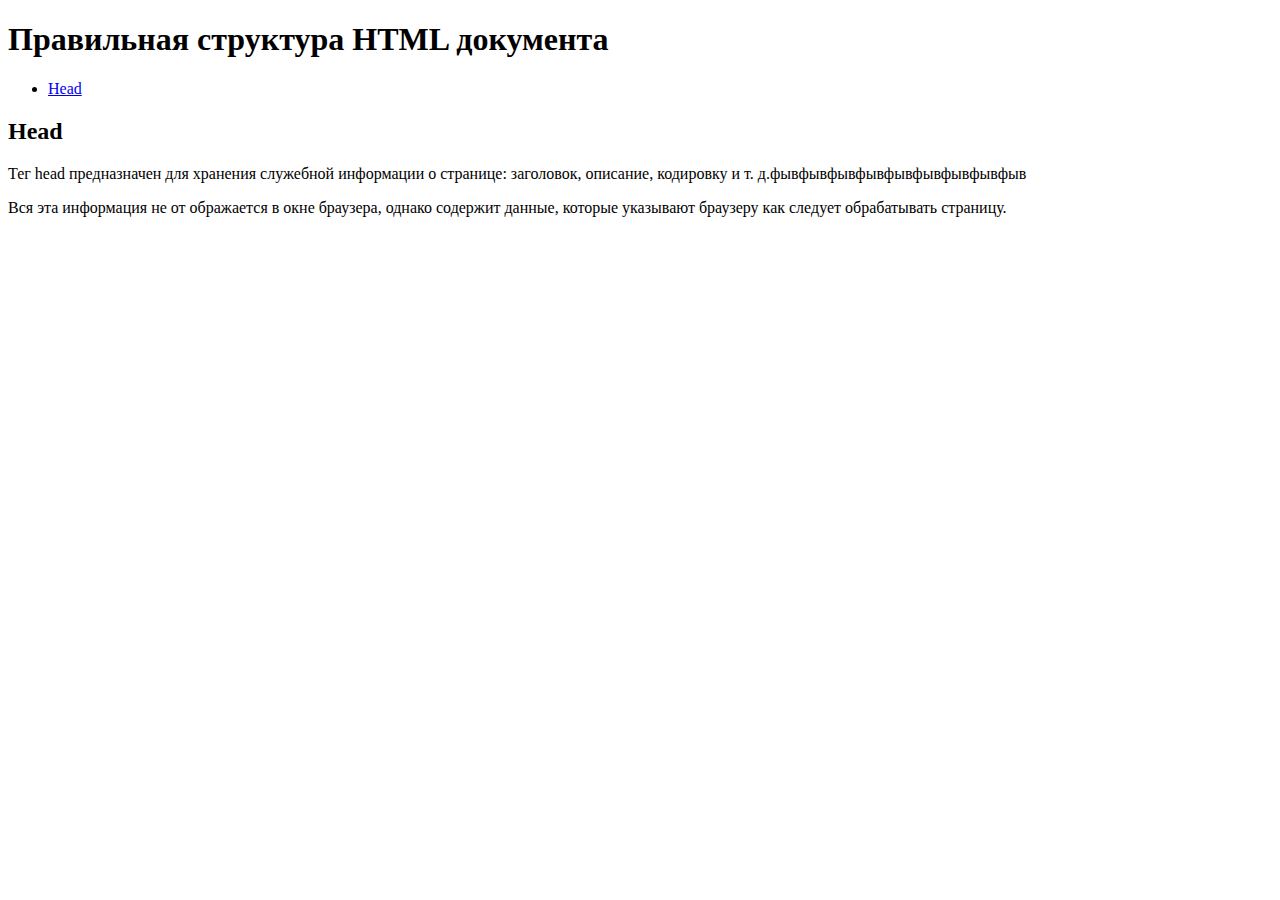
<file: index.html>
<!DOCTYPE html>
<html lang="en">
<head>
    <meta charset="UTF-8">
    <meta http-equiv="X-UA-Compatible" content="IE=edge">
    <meta name="viewport" content="width=device-width, initial-scale=1.0">
    <title>Document</title>
</head>
<body>
    <header>
        <h1>Правильная структура HTML документа</h1>
        <ul>
            <li><a href="#about">Head</a></li>
        </ul>
    </header>
    <main>
        <section>
        <h2 id="about">Head</h2>
        <p>Тег head предназначен для хранения служебной информации о странице: заголовок, описание, кодировку и т. д.фывфывфывфывфывфывфывфывфыв</p>
            <p> Вся эта информация не от ображается в окне браузера, однако содержит данные, которые указывают браузеру как следует обрабатывать страницу.</p>
      </section>
    </main>
</body>
</html>
</file>
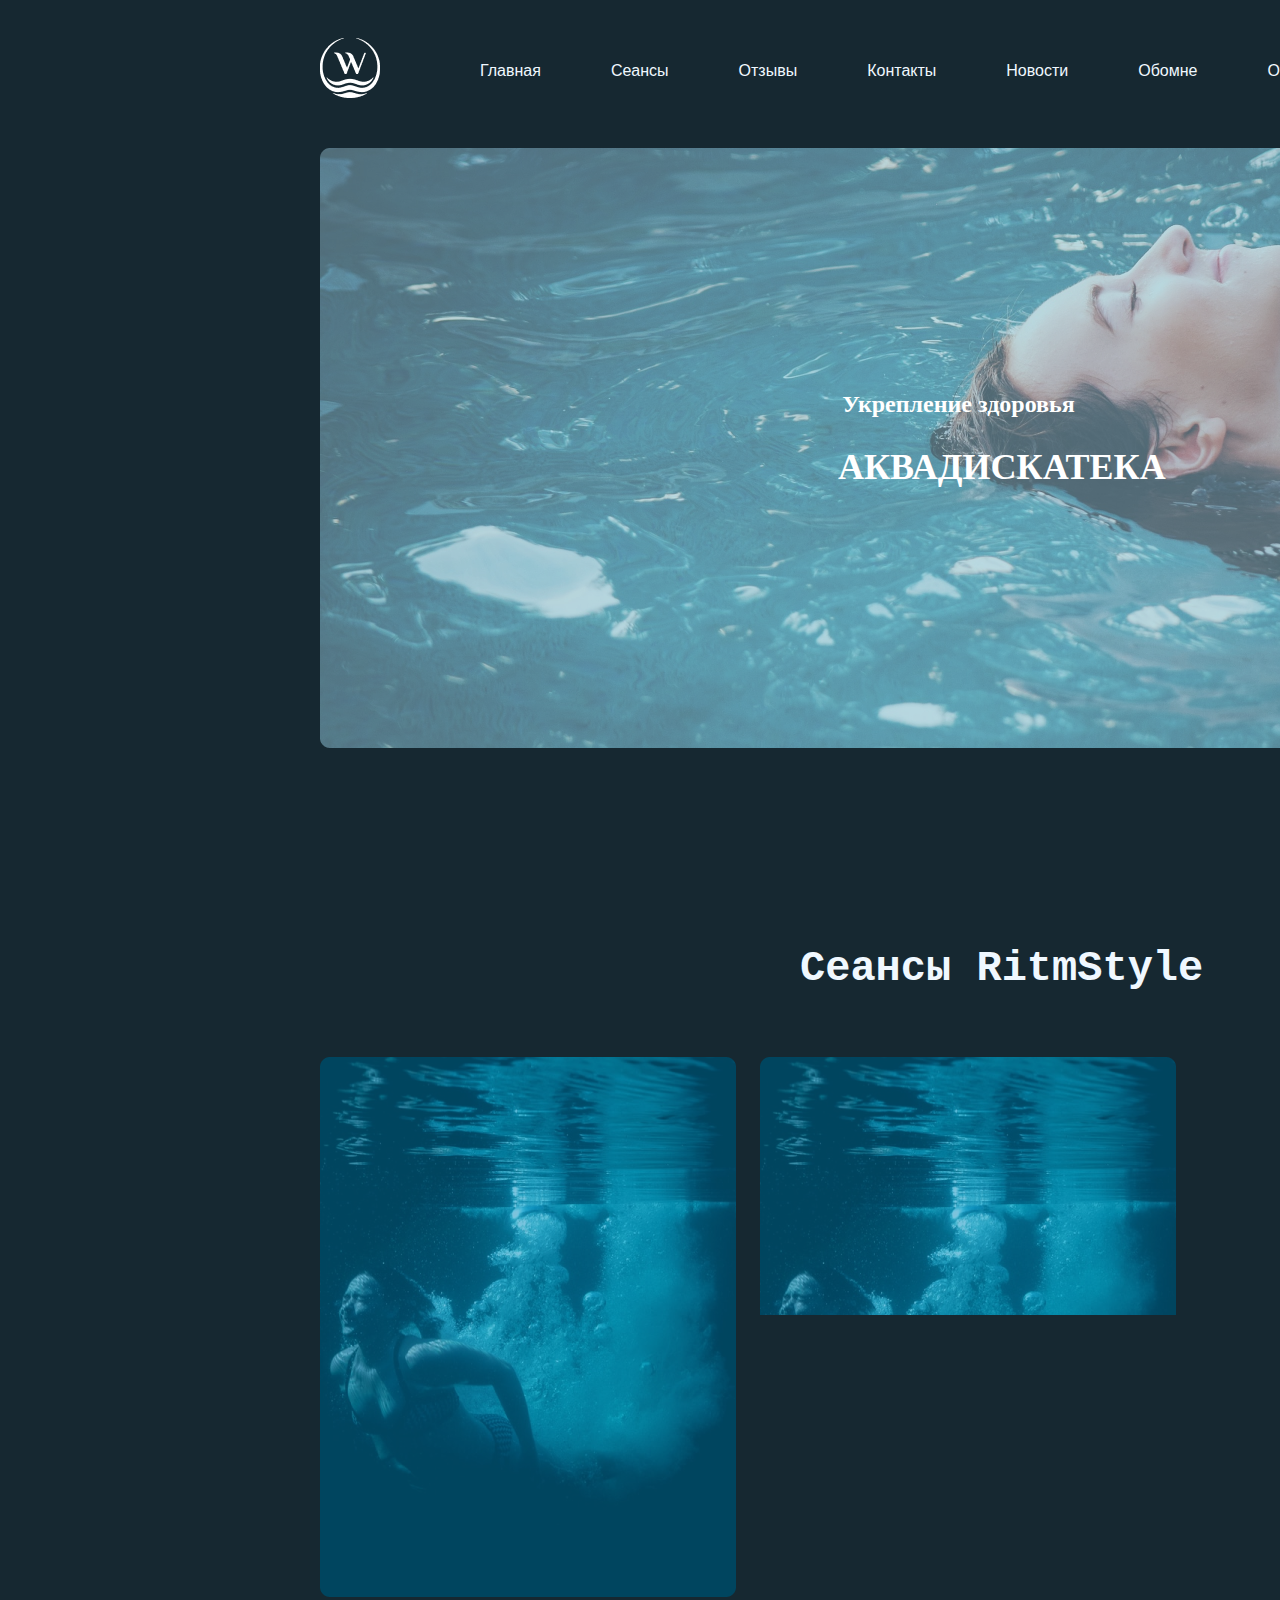
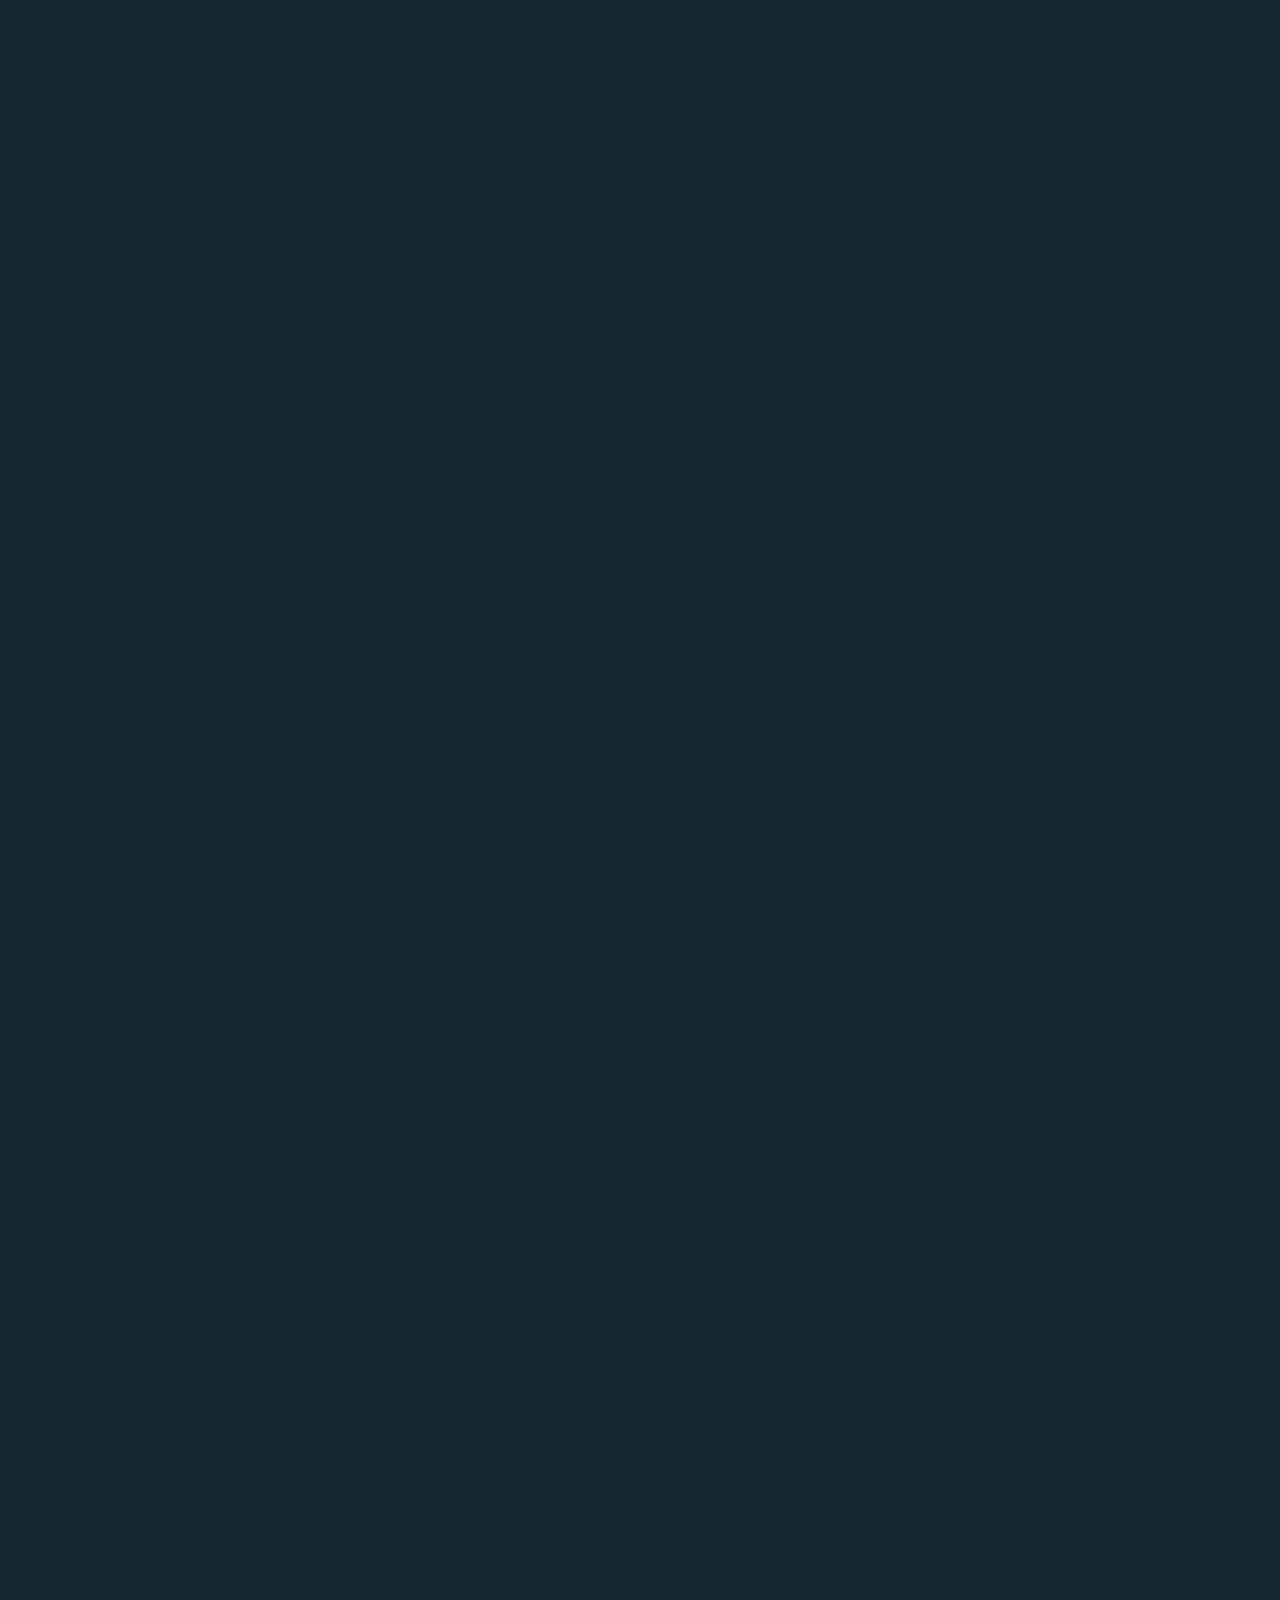
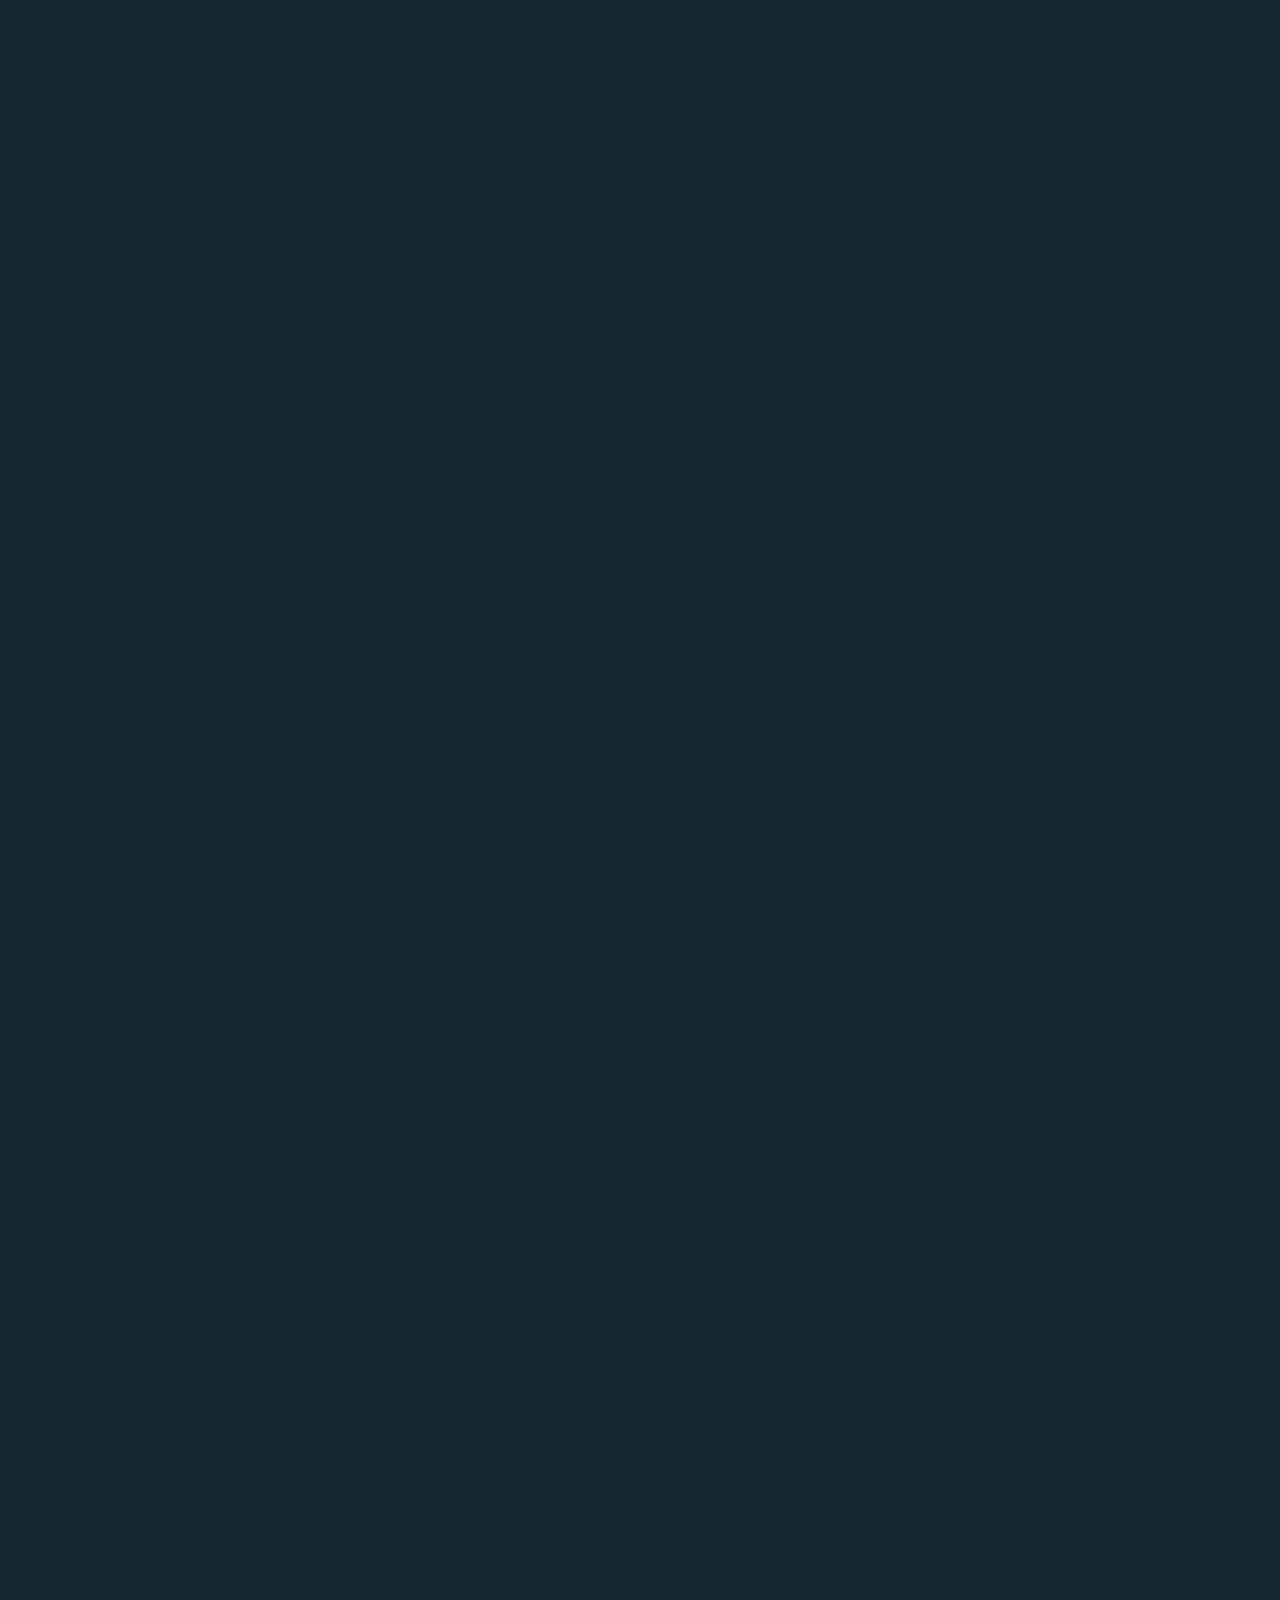
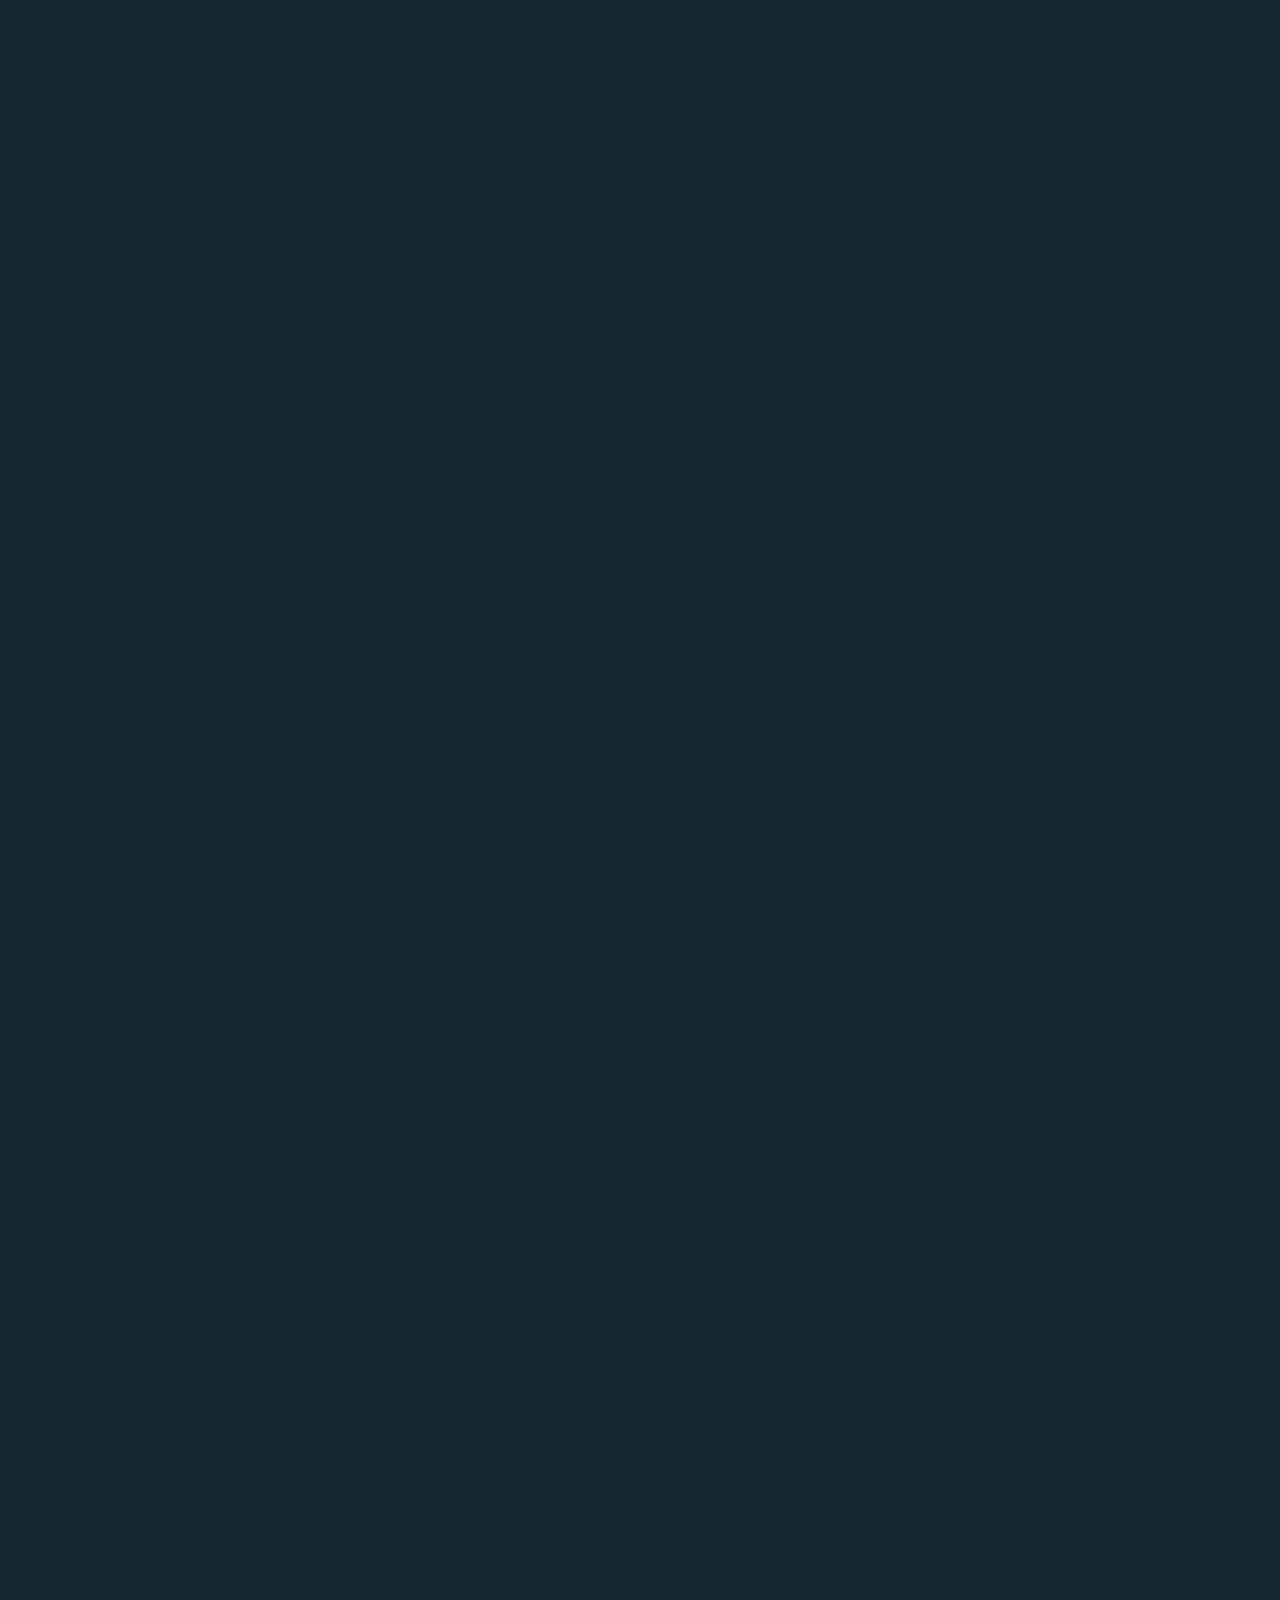
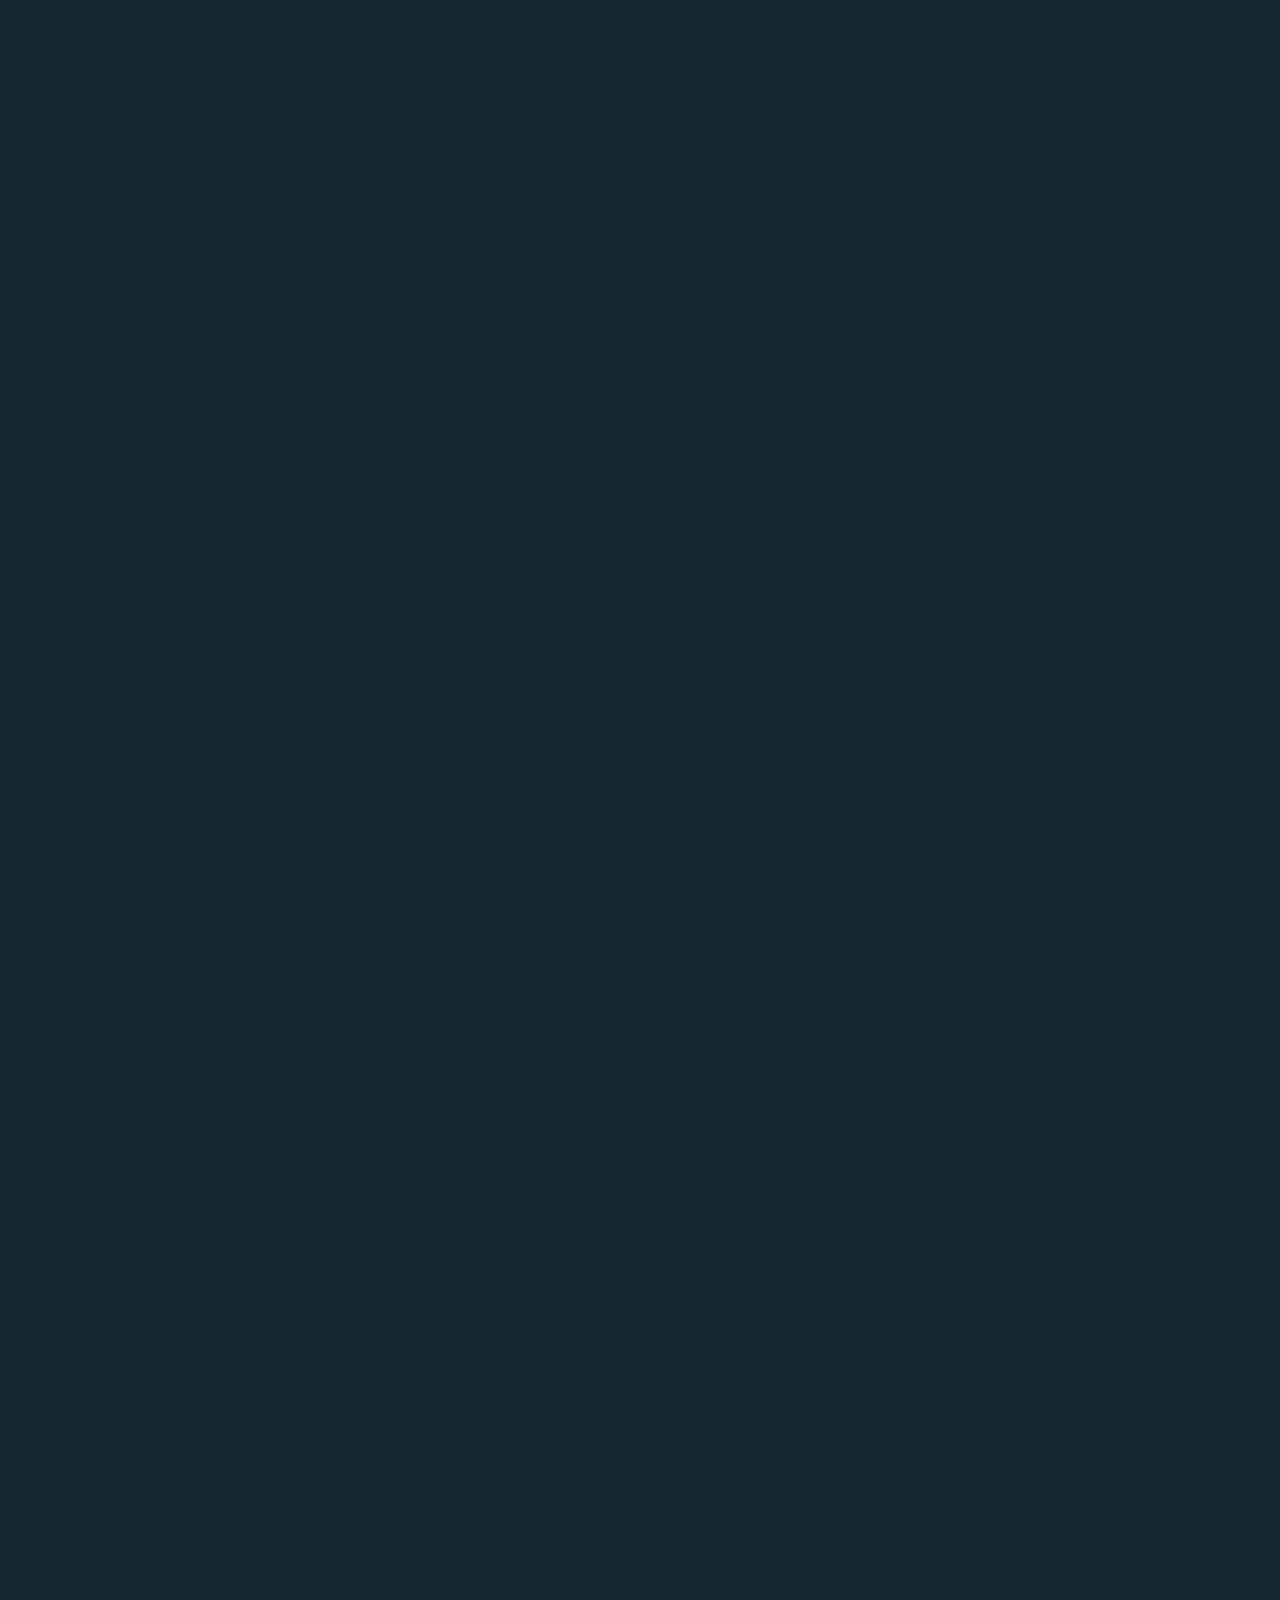
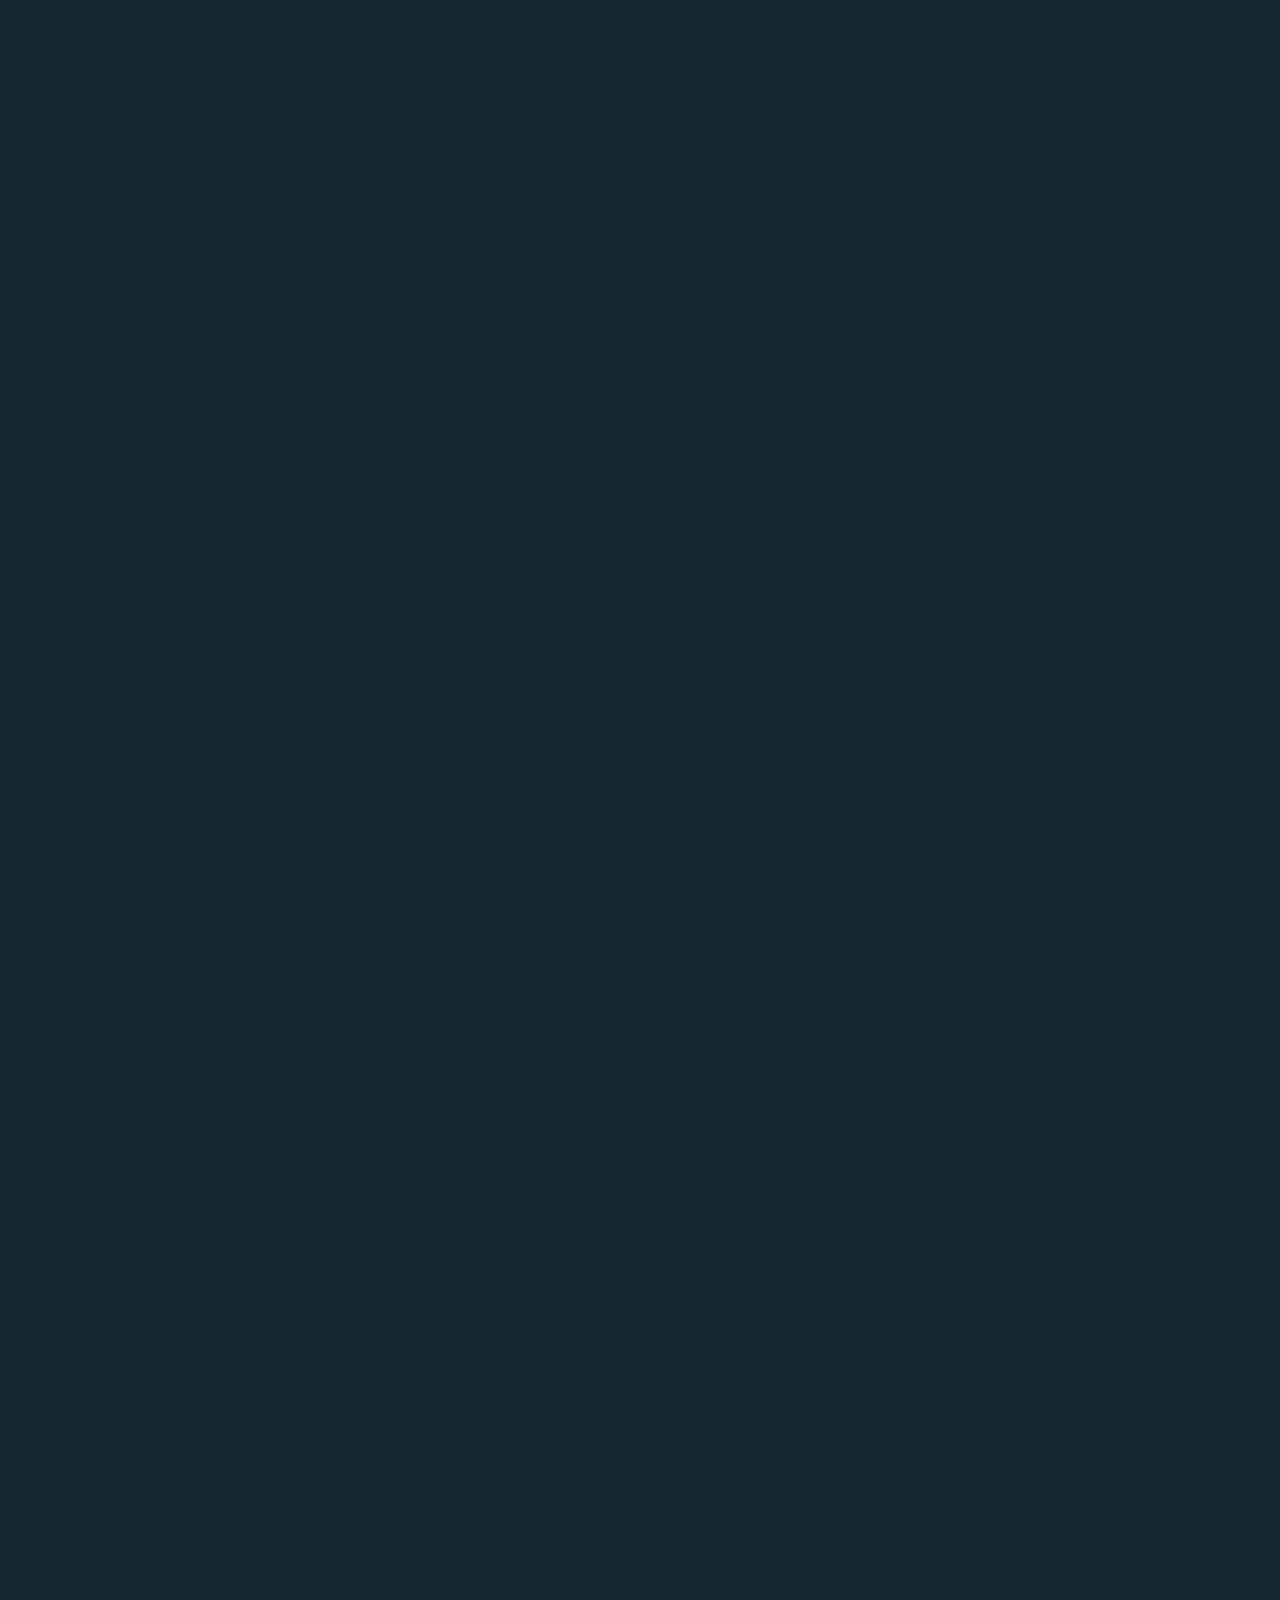
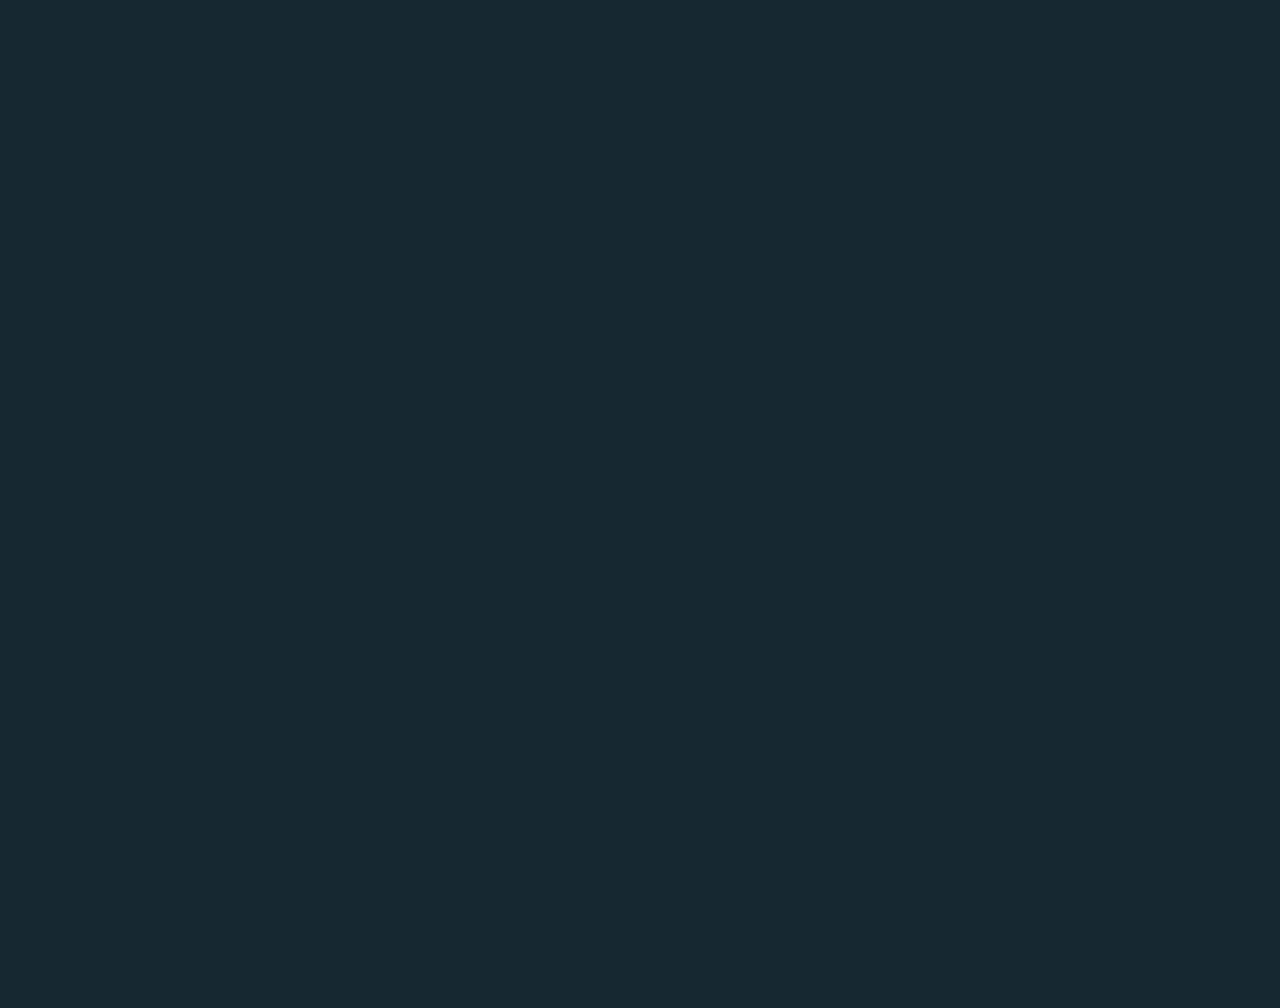
<file: project1.html>
<!DOCTYPE html>
<html lang="en">
<head>
    <meta charset="UTF-8">
    <meta http-equiv="X-UA-Compatible" content="IE=edge">
    <meta name="viewport" content="width=device-width, initial-scale=1.0">
    <link rel="stylesheet" href="project1.css">
    <title>Document</title>
    <style>
        .regreg{
            position: absolute;
            width: 1296px;
            height: 600px;
            left: 312px;
            top: 140px;
            background-image: url(./regreg.png);
            text-align: center;
            padding-top: 50px;
            background-repeat: no-repeat;
        }
        .head{
            position: absolute;
            width: 241px;
            height: 34px;
            left: 518px;
            top: 216px;
            font-family: 'El Messiri';
            font-style: normal;
            font-weight: 700;
            font-size: 24px;
            line-height: 140%;
            text-align: center;
            color: #FFFFFF;


        }
        .map{
            border-radius: 10px; 
            width: 1296px;
            height: 600px;
            margin-left: 300px;
            padding-top: 10000px;
        }
        body{
            position: relative;
            width: 1920px;
            height: 5155px;
            background-color: #162831;
    }
        .W{
        position: absolute;
        width: 32px;
        height: 22px;
        left: 326px;
        top: 43.51px;
        background-image: url(./W.png);
    }
        .logo{
        position: absolute;
        width: 60px;
        height: 60px;
        left: 312px;
        top: 30px;
      background-image: url(./logo.png);
    }
    .qwe1{
        background-image: url(./unsplash_TnOyyEtrKd0.png);
        position: absolute;
            width: 1296px;
            height: 600px;
            left: 312px;
            top: 1049px;
            background-repeat: no-repeat;
}
.qwe2{
    background-image: url(./unsplash_TnOyyEtrKd0.png);
        position: absolute;
        width: 416px;
        height: 258px;
        left: 752px;
        top: 1049px;
        background-repeat: no-repeat;

}

    </style>
</head>
<body>
    <header>
        <div class="W"></div>
        <div class="logo"></div>
        <div class="menu">
        <ul class="menu">
            <li><a href="">Главная</a></li>
            <li><a href="">Сеансы</a></li>
            <li><a href="">Отзывы</a></li>
            <li><a href="">Контакты</a></li>
            <li><a href="">Новости</a></li>
            <li><a href="">Обомне</a></li>
            <li><a href="">Отзывы</a></li>
        </ul>
<button class="asd">Записаться на сеанс</button>
    </div>
    </header>
    <main>
    <div class="regreg">
        <div class="head">
            <p>Укрепление здоровья</p>
            <h2>АКВАДИСКАТЕКА</h2>
        </div>
    </div>
    <div class="zxc">
        <pre>Сеансы RitmStyle</pre>
    </div>
    <div class="qwe1"></div>
    <div class="qwe2"></div>
    

</main>
<footer>
    <div class="map"><script type="text/javascript" charset="utf-8" async src="https://api-maps.yandex.ru/services/constructor/1.0/js/?um=constructor%3Ac222f47fd794e6a78ed564f508b68fc6ddd28d0c0c0c302dbb25aad4e5a31e53&amp;width=856&amp;height=604&amp;lang=ru_RU&amp;scroll=true"></script>
</div>
</footer>

    
</body>
</html>
</file>
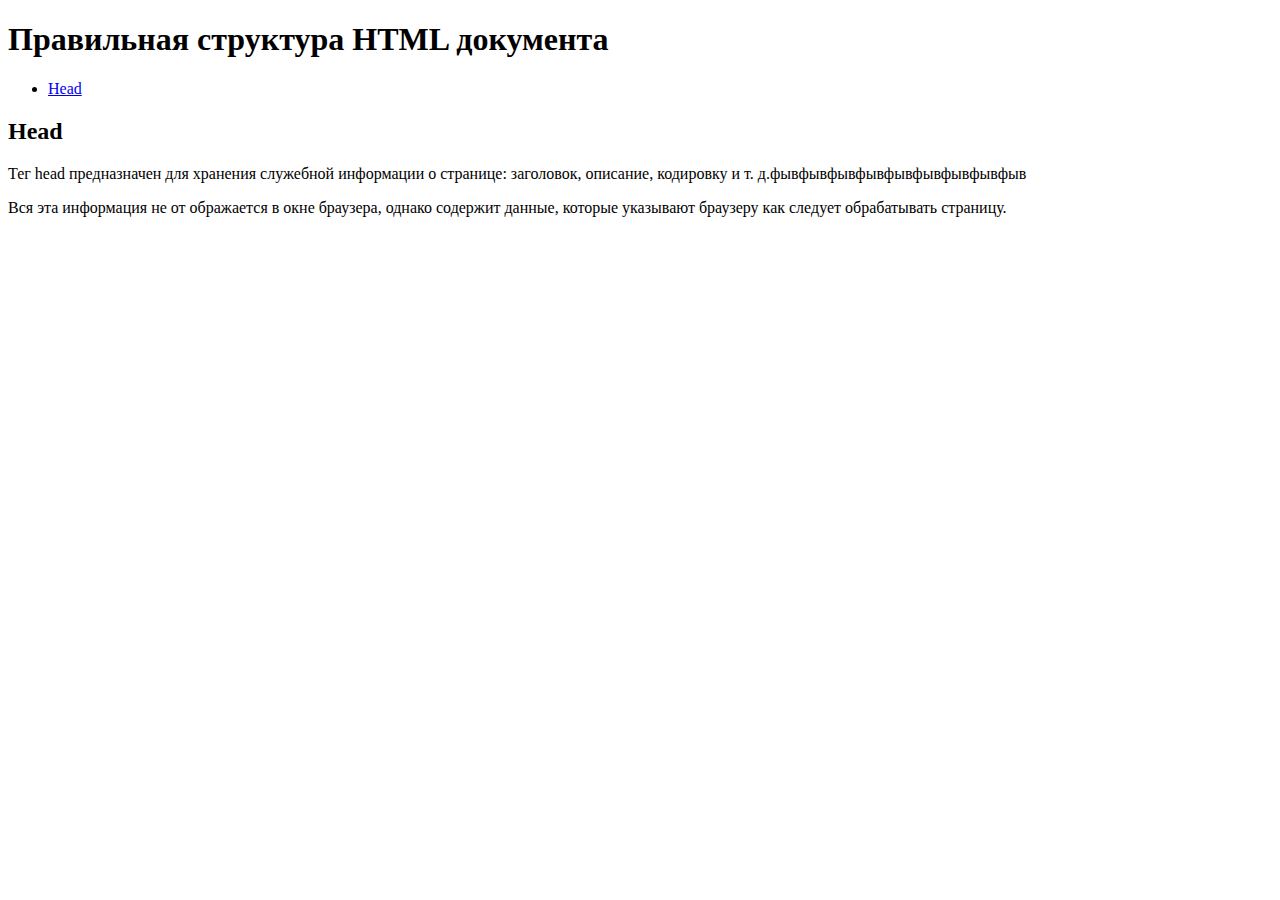
<file: ссылки.html>
<!DOCTYPE html>
<html lang="en">
<head>
    <meta charset="UTF-8">
    <meta http-equiv="X-UA-Compatible" content="IE=edge">
    <meta name="viewport" content="width=device-width, initial-scale=1.0">
    <title>Document</title>
</head>
<body>
    <header>
        <h1>Правильная структура HTML документа</h1>
        <ul>
            <li><a href="#about">Head</a></li>
        </ul>
    </header>
    <main>
        <section>
        <h2 id="about">Head</h2>
        <p>Тег head предназначен для хранения служебной информации о странице: заголовок, описание, кодировку и т. д.фывфывфывфывфывфывфывфывфыв</p>
            <p> Вся эта информация не от ображается в окне браузера, однако содержит данные, которые указывают браузеру как следует обрабатывать страницу.</p>
      </section>
    </main>
</body>
</html>
</file>
<file: project1.css>
.menu{
 display: flex;
 list-style: none;
 display: flex;
 flex-direction: row;
 align-items: flex-start;
 padding: 0px;
 gap: 50px;
 position: absolute;
 width: 655px;
 height: 19px;
 left: 226px;
 top: 19px;
 font-family: Arial, Helvetica, sans-serif;

}
li a{
    margin-left: 20px;
    color: aliceblue;
    text-decoration: none;
}
.asd{
    display: flex;
    flex-direction: row;
    justify-content: center;
    align-items: center;
    padding: 9px 15px;
    gap: 10px;
    position: absolute;
    width: 155px;
    height: 36px;
    left: 1227px;
    top: 33px;
    background: #018ABE;
    border-radius: 3px;
    font-family: Arial, Helvetica, sans-serif;
}
.zxc {
    position: absolute;
width: 336px;
height: 59px;
left: 792px;
top: 890px;
font-family: Arial, Helvetica, sans-serif;
font-style: normal;
font-weight: 700;
font-size: 42px;
line-height: 140%;
text-align: center;
color: aliceblue;

}
</file>
